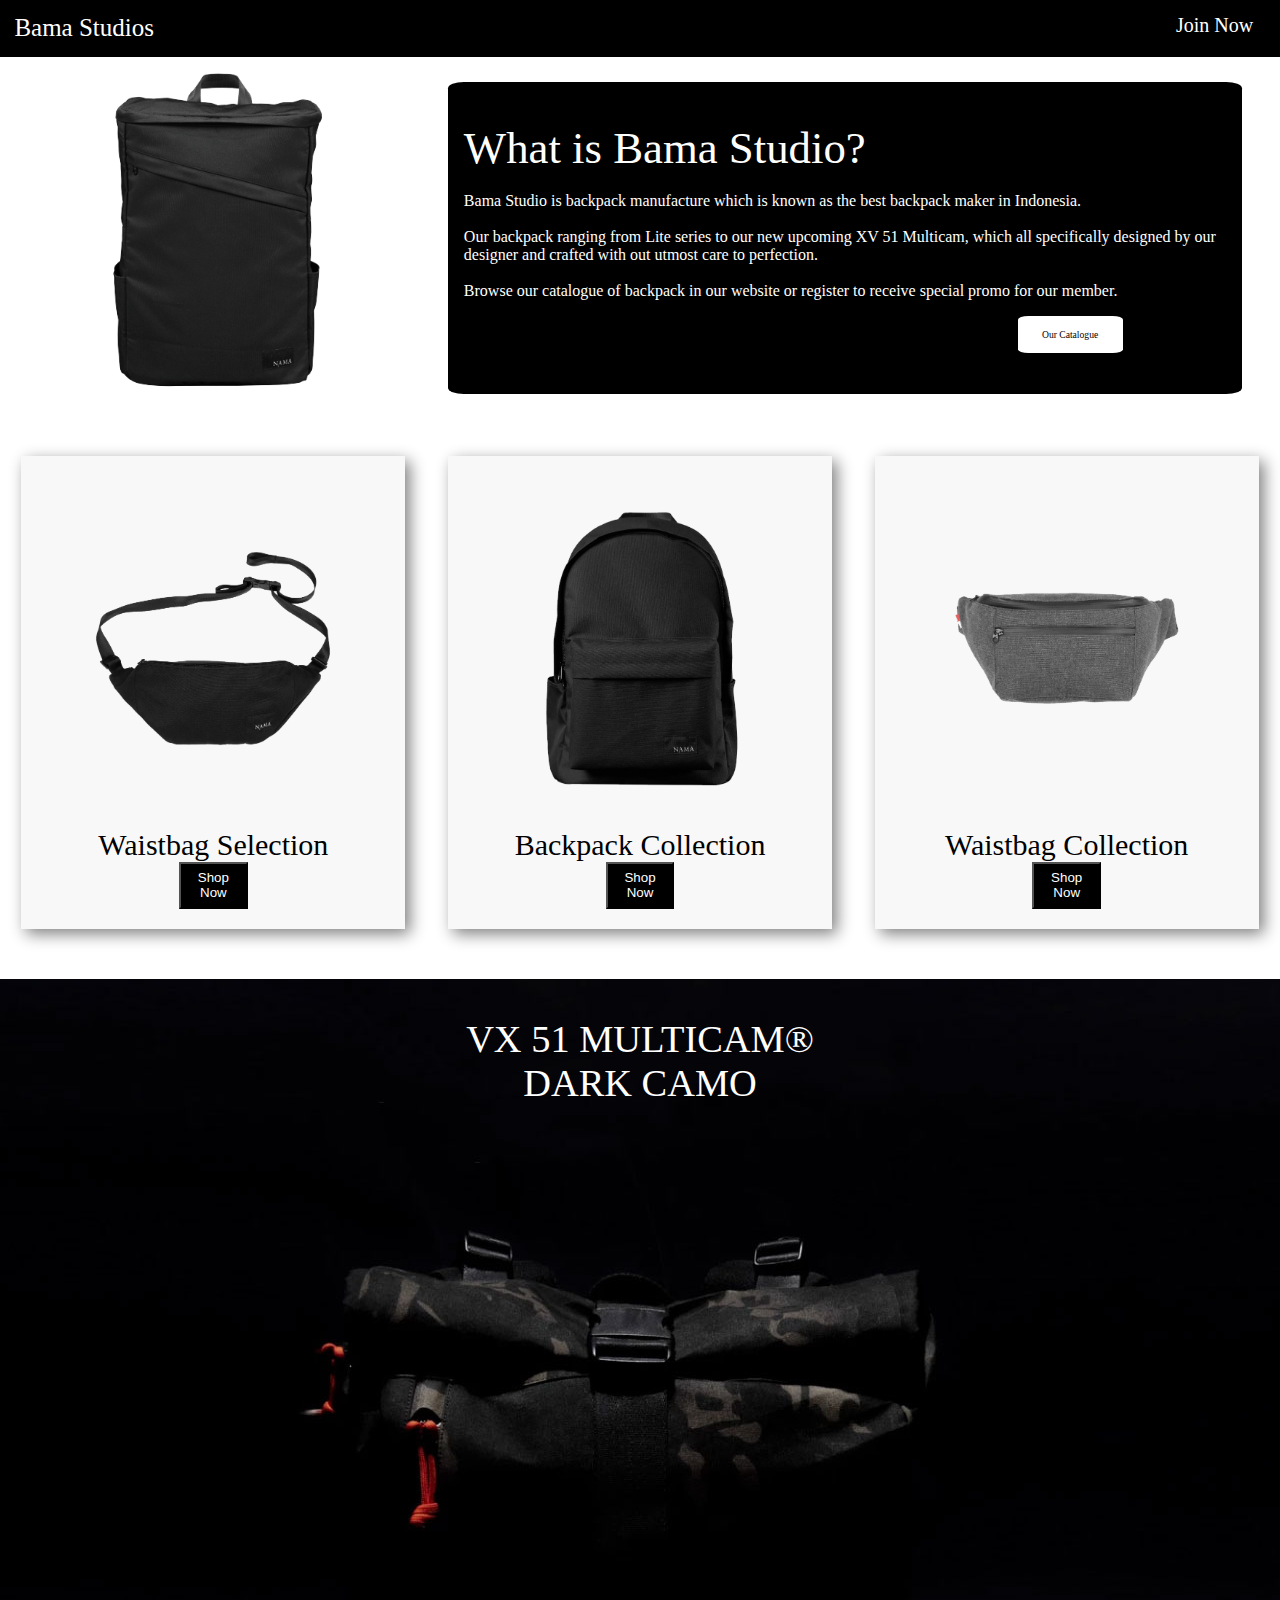
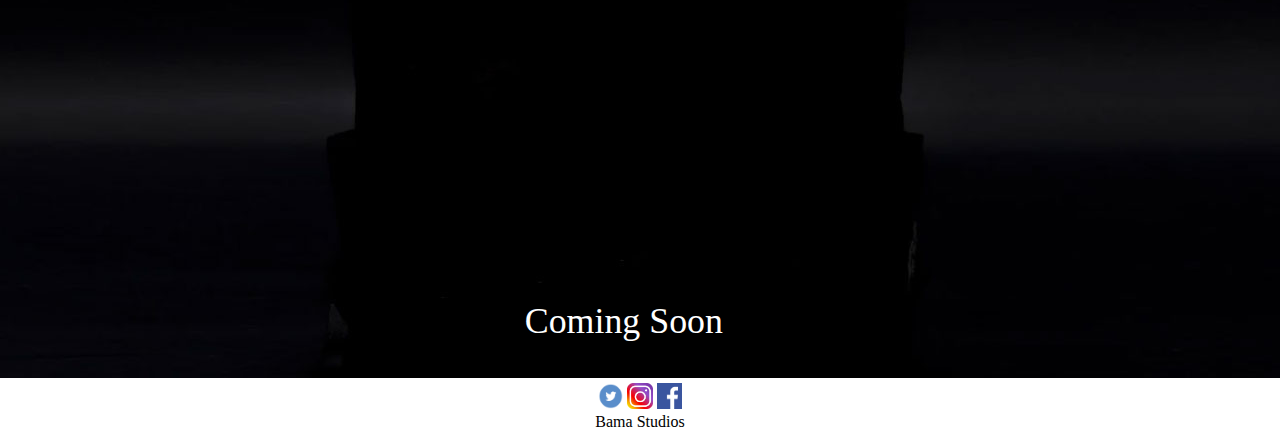
<file: index.html>
<!DOCTYPE html>
<html>
<head>
	<title>Bama Studios</title>
	<link rel="stylesheet" type="text/css" href="index.css">
	<!-- <meta name="viewport" content="width==device-width, initial-scale=1, user-scalable=no"> -->
</head>
<body>

	<div id="container">

		<div id="main">

			<header id="headerPanel">

				<div id="headerTitle">
					<a class="buttons" href="index.html">Bama Studios</a>
				</div>

				<div id="headerJoin">
					<a class="buttons" href="register.html">Join Now</a>
				</div>

			</header>

			<div id="flexTop">
				<div id="bagTopLeft">
					<img id="initialImg" src="assets/Tas.png">
					<img id="hoverImg" src="assets/Hover-Image.png">
				</div>

				<div id="whatIs">
					<header id="headerWhatIs">
						What is Bama Studio?
					</header><br>
					<p>
						Bama Studio is backpack manufacture which is known as the best backpack maker in Indonesia.
					</p><br>
					<p>
						Our backpack ranging from Lite series to our new upcoming XV 51 Multicam, which all specifically designed by our designer and crafted with out utmost care to perfection.
					</p><br>
					<p>
						Browse our catalogue of backpack in our website or register to receive special promo for our member.
					</p>

					<a href="#flexMid">
						<div id="catalogueBtn">
							<p>Our Catalogue</p>
						</div>
					</a>
				</div>

			</div>

			<div id="flexMid">

				<div id="bag1">
					<img src="assets/waistpack.png">
					<p>Waistbag Selection</p>
					<button>Shop Now</button>
				</div>

				<div id="bag2">
					<img src="assets/backpack.png">
					<p>Backpack Collection</p>
					<button>Shop Now</button>
				</div>

				<div id="bag3">
					<img src="assets/bumper.png">
					<p>Waistbag Collection</p>
					<button>Shop Now</button>
				</div>

			</div>

			<div id="flexBot">
				<div id="botHead">
					<p>VX 51 MULTICAM&reg;<br>DARK CAMO</p>
				</div>

				<dir id="botFoot">
					<p>Coming Soon</p>
				</dir>
				
				<!-- <p class="botHead"></p> -->
			</div>

		</div>

	</div>

	<footer id="footerPanel" align="center">
		<a href="https://twitter.com/putraaa753"><img src="assets/twitter.png"></a>
		<a href="https://instagram.com/putraaa753"><img src="assets/instagram.png"></a>
		<a href="https://www.facebook.com/Putra.Aji.753"><img src="assets/facebook.png"></a>
		<br>
		<p>Bama Studios</p>
	</footer>

</body>
</html>
</file>
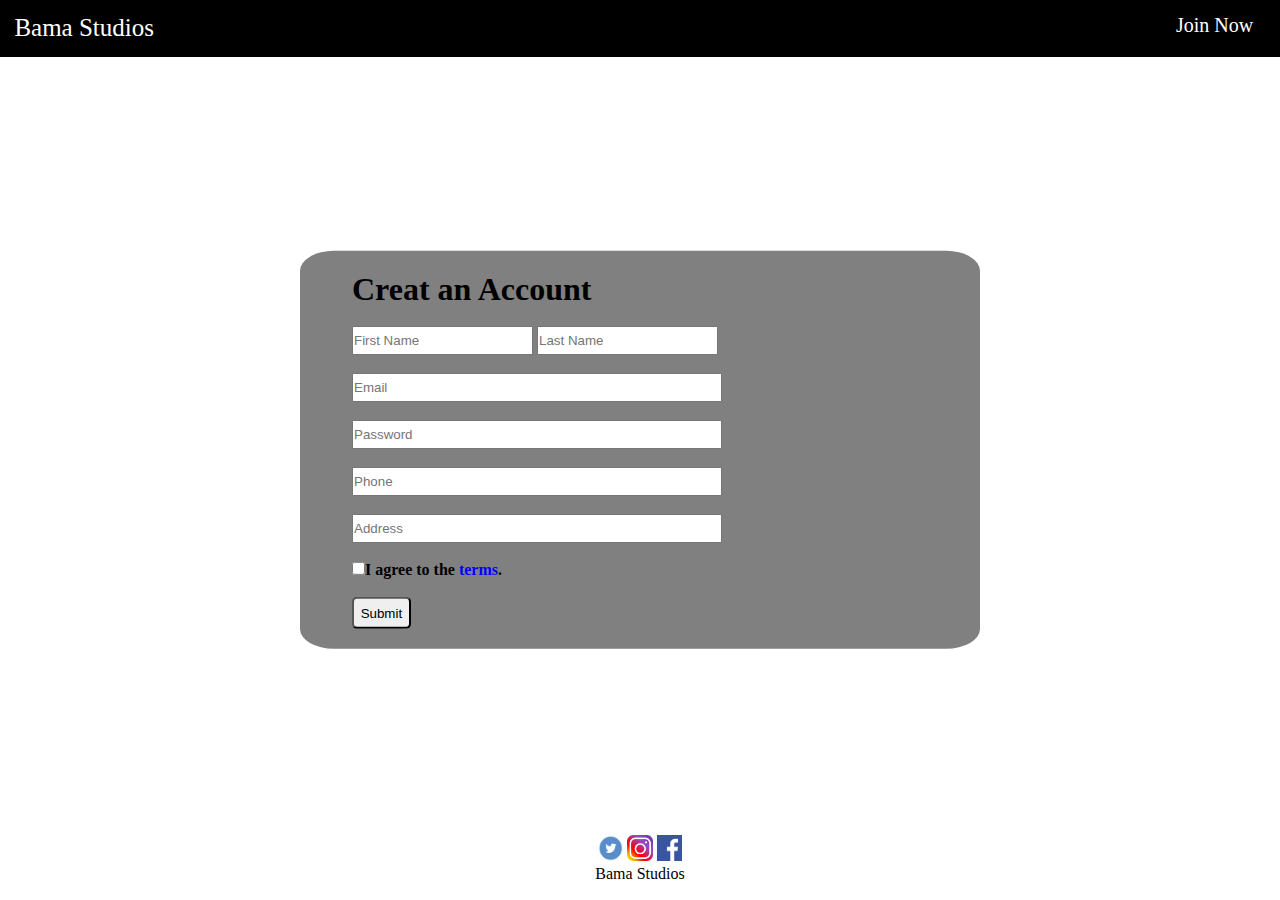
<file: register.html>
<!DOCTYPE html>
<html>
<head>
	<title>Join Bama Studio</title>
	<link rel="stylesheet" type="text/css" href="signup.css">
</head>
<body>

	<div id="container">

		<div id="main">

			<header id="headerPanel">

				<div id="headerTitle">
					<a class="buttons" href="index.html">Bama Studios</a>
				</div>

				<div id="headerJoin">
					<a class="buttons" href="register.html">Join Now</a>
				</div>

			</header>

			<div id="bgText">
				
				<div id="divForm">
					<h1>Creat an Account</h1>
					<br>
					<input type="text" class="inputBox" placeholder="First Name" name="fName">
					<input type="text" class="inputBox" placeholder="Last Name" name="lName">
					<br><br>
					<input class="inputBoxWide" type="text" placeholder="Email" name="email">
					<br><br>
					<input class="inputBoxWide" type="password" placeholder="Password" name="password">
					<br><br>
					<input class="inputBoxWide" type="text" placeholder="Phone" name="phone">
					<br><br>
					<input class="inputBoxWide" type="text" placeholder="Address" name="address">
					<br><br>
					<input type="checkbox" name="agree">I agree to the <a id="terms" href="https://en-gb.facebook.com/legal/terms/update">terms</a>.
					<br><br>
					<a href="index.html"><button>Submit</button></a>

				</div>
					
				
			</div>

			
		</div>

	</div>

	<footer id="footerPanel" align="center">
		<a href="https://twitter.com/putraaa753"><img src="assets/twitter.png"></a>
		<a href="https://instagram.com/putraaa753"><img src="assets/instagram.png"></a>
		<a href="https://www.facebook.com/Putra.Aji.753"><img src="assets/facebook.png"></a>
		<br>
		<p>Bama Studios</p>
	</footer>

</body>
</html>
</file>
<file: index.css>
@import "header.css";
@import "footer.css";
@import "container.css";


#flexTop {
	display: flex;
	/*background-color: DodgerBlue;*/
}

#flexTop > div[id="whatIs"] {
	background-color: black;
}

#bagTopLeft {
	margin-left: 5%;
	width: 30%;
}

#bagTopLeft:hover img[id="initialImg"] {
	display: none;
}

#bagTopLeft:hover img[id="hoverImg"] {
	display: block;
}

#initialImg {
	width: 80%;
}

#hoverImg {
	width: 80%;
	display: none;
}

#whatIs {
	color: white;
	width: 62%;
	margin-top: 2%;
	margin-bottom: 1%;
	border-radius: 2%;
}

#headerWhatIs {
	width: 100%;
	margin-top: 5%;
	margin-left: 2%;
	font-size: 3.5vw;
}

#whatIs p {
	margin-left: 2%;
	margin-right: 2%;
	font-size: 1.25vw;

}

#catalogueBtn {
	color: black;
	float: right;
	background-color: white;
	margin-top: 2%;
	margin-right: 15%;
	padding: 0.8em;
	width: 10%;
	border-radius: 10%;
}

#catalogueBtn p	{
	text-align: center;
	font-size: 0.75vw;
}

#flexMid {
	margin-top: 50px;
	display: flex;
}

#flexMid > div {
	background-color: #f8f8f8;
	box-shadow: 5px 5px 15px grey;
	width: 30%;
	margin-left: 1.66%;
	margin-right: 1.66%;
	padding: 20px;
	font-size: 30px;
	/*text-align: center;*/
	text-align: center;
}

#flexMid img {
	width: 100%;
}

#flexMid button {
	padding: 0.5em;
	width: 20%;
	background-color: black;
	color: white;
	border-color: black;
	cursor: pointer;
}

#flexBot {
	margin-top: 50px;
	background-image: url("assets/BannerWide.jpg");
	width: 100%;
	height: 999px;
	background-size: cover;
	background-repeat: no-repeat;
	background-position: center center;
	position: relative;
}

#botHead {
	color: white;
	padding-top: 1em; 
	width: 100%;
	/*margin-top: 5%;*/
	font-size: 3vw;
	text-align: center;
}

#botFoot {
	position: absolute;
	bottom: 0;
	left: 41%;
	padding-bottom: 1em;
	font-size: 2.8vw;
	/*text-align: center;*/
	color: white;
}
</file>
<file: signup.css>
@import "header.css";
@import "footer.css";
@import "container.css";

#bgText {
	background-color: rgba(0,0,0, 0.4); /* Black w/opacity/see-through */
	background-color: grey;
	border-radius: 5%;
	color: black;
	font-weight: bold;
	position: absolute;
	top: 50%;
	left: 50%;
	transform: translate(-50%, -50%);
	z-index: 2;
	width: 50%;
	padding: 20px;
	text-align: left;
}

#divForm {
	margin-left: 5%;
	float: left;
}

.inputBox {
	height: 25px;
}

.inputBoxWide {
	height: 25px;
	width: 100%;
}

#terms {
	text-decoration: none;
	color: blue;
}

button {
	padding: 0.5em;
	border-radius: 5px;
}
</file>
